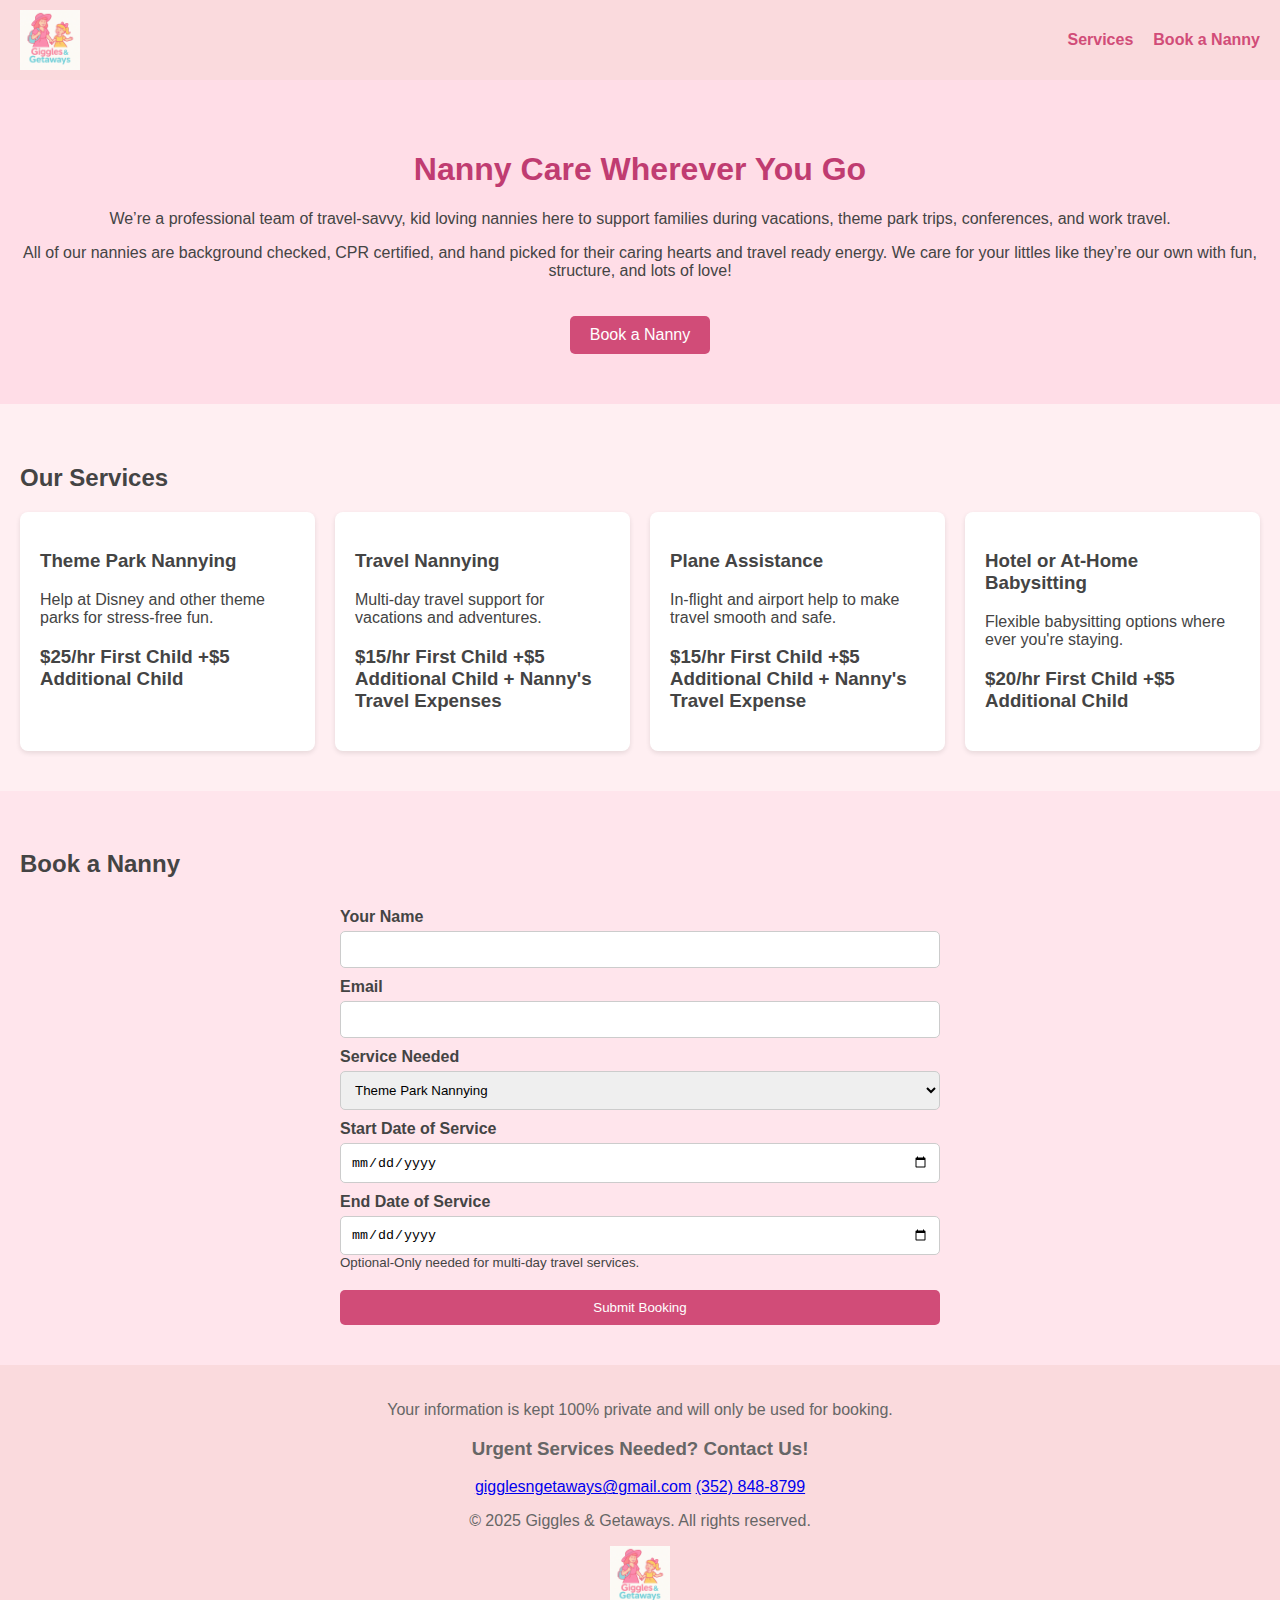
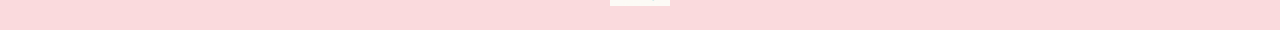
<file: index.html>
<!-- index.html -->
<!DOCTYPE html>
<html lang="en">
<head>
  <meta charset="UTF-8" />
  <meta name="viewport" content="width=device-width, initial-scale=1.0"/>
  <title>Giggles & Getaways</title>
  <link rel="stylesheet" href="styles.css" />
</head>
<body>
  <header class="site-header">
    <img src="logo.jpeg" alt="Giggles & Getaways Logo" class="logo" />
    <nav>
      <ul>
        <li><a href="#services">Services</a></li>
        <li><a href="#booking">Book a Nanny</a></li>
      </ul>
    </nav>
  </header>

  <section class="hero">
    <h1>Nanny Care Wherever You Go</h1>
    <p>We’re a professional team of travel-savvy, kid loving nannies here to support families during vacations, theme park trips, conferences, and work travel.</p>
    <p>All of our nannies are background checked, CPR certified, and hand picked for their caring hearts and travel ready energy. We care for your littles like they’re our own with fun, structure, and lots of love!</p>
    <a href="#booking" class="btn">Book a Nanny</a>
  </section>

  <section id="services" class="services">
    <h2>Our Services</h2>
    <div class="service-grid">
      <div class="service">
        <h3>Theme Park Nannying</h3>
        <p>Help at Disney and other theme parks for stress-free fun.</p>
        <h3>$25/hr First Child +$5 Additional Child</h3>
      </div>
      <div class="service">
        <h3>Travel Nannying</h3>
        <p>Multi-day travel support for vacations and adventures.</p>
        <h3>$15/hr First Child +$5 Additional Child + Nanny's Travel Expenses</h3>
      </div>
      <div class="service">
        <h3>Plane Assistance</h3>
        <p>In-flight and airport help to make travel smooth and safe.</p>
        <h3>$15/hr First Child +$5 Additional Child + Nanny's Travel Expense</h3>
      </div>
      <div class="service">
        <h3>Hotel or At-Home Babysitting</h3>
        <p>Flexible babysitting options where ever you're staying.</p>
        <h3>$20/hr First Child +$5 Additional Child</h3>
      </div>
    </div>
  </section>

  <section id="booking" class="booking">
    <h2>Book a Nanny</h2>
    <form action="https://formspree.io/f/manjlnqd" method="POST">
      <label for="name">Your Name</label>
      <input type="text" id="name" name="name" required />

      <label for="email">Email</label>
      <input type="email" id="email" name="email" required />

      <label for="service">Service Needed</label>
      <select id="service" name="service" required>
        <option value="theme_park">Theme Park Nannying</option>
        <option value="travel">Travel Nannying</option>
        <option value="plane">Plane Assistance</option>
        <option value="hotel">Hotel or At-Home Babysitting</option>
      </select>

      <label for="date">Start Date of Service</label>
      <input type="date" id="date" name="date" required />
      
      </select>
      
      <label for="date">End Date of Service</label>
      <input type="date" id="date" name="date"/>
      <small>Optional-Only needed for multi-day travel services.</small>

      <form id="booking-form" action="https://formspree.io/f/manjlnqd" method="POST">

      <button type="submit" id="submit-btn">Submit Booking</button>
      <p id="form-message" style="display: none; color: #d14c78; margin-top: 10px;">Gathering all the toys...</p>
      </form>
      
  </section>

  <footer>
    <p>Your information is kept 100% private and will only be used for booking.</p>
    <h3>Urgent Services Needed? Contact Us!</h3>
    <a href="mailto:gigglesngetaways@gmail.com">gigglesngetaways@gmail.com</a>
    <a href="tel:+13528488799">(352) 848-8799</a>
    
    <p>&copy; 2025 Giggles & Getaways. All rights reserved.</p>
    <img src="logo.jpeg" alt="Giggles & Getaways Logo" class="logo" />
  </footer>
  
  <script>
  const form = document.getElementById('booking-form');
  const button = document.getElementById('submit-btn');
  const message = document.getElementById('form-message');

  form.addEventListener('submit', function () {
    button.disabled = true;
    button.style.opacity = '0.5';
    message.style.display = 'block';
  });
</script>
  
</body>
</html>
</file>
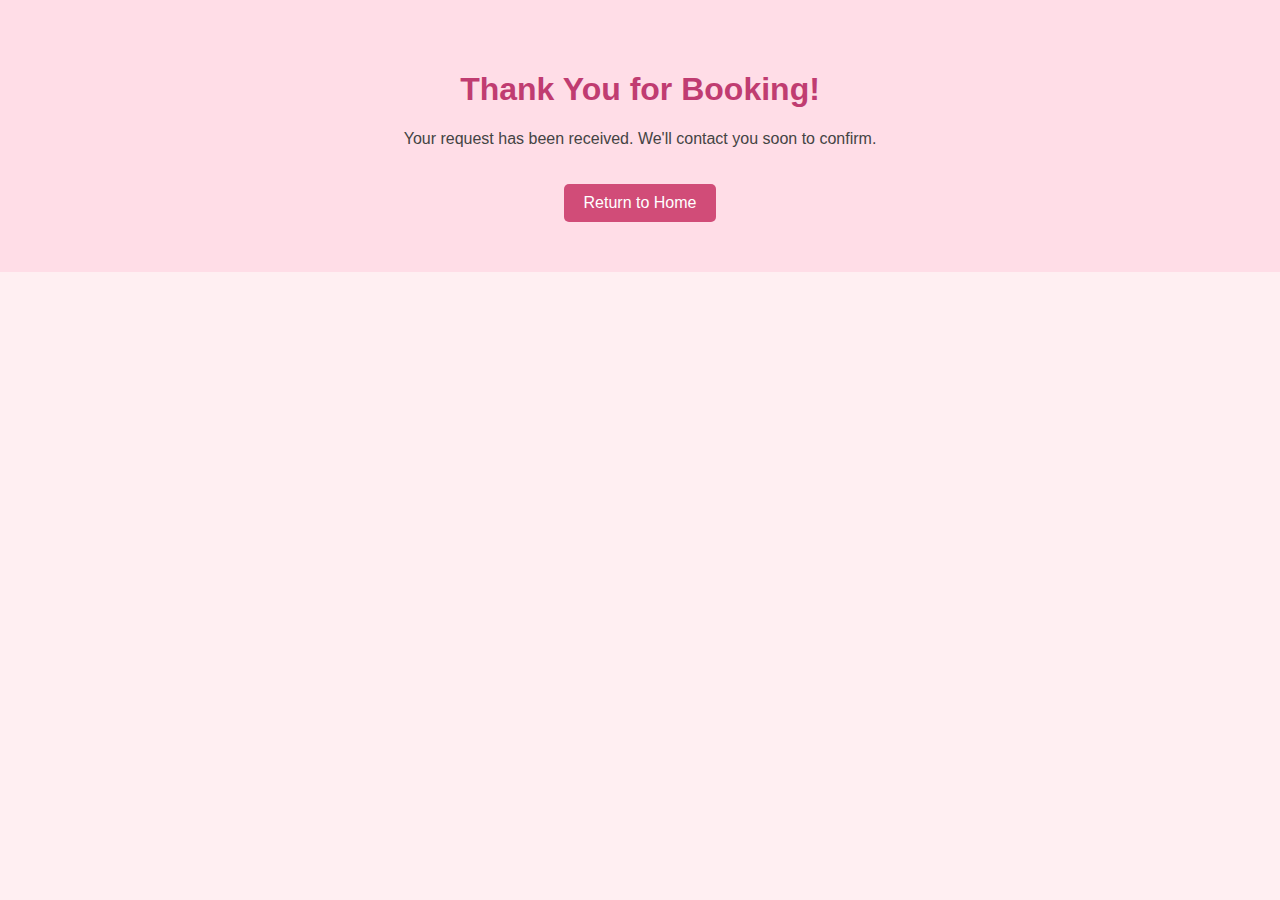
<file: thank-you.html>
<!-- thank-you.html -->
<!DOCTYPE html>
<html lang="en">
<head>
  <meta charset="UTF-8" />
  <meta name="viewport" content="width=device-width, initial-scale=1.0"/>
  <title>Thank You</title>
  <link rel="stylesheet" href="styles.css" />
</head>
<body>
  <section class="hero">
    <h1>Thank You for Booking!</h1>
    <p>Your request has been received. We'll contact you soon to confirm.</p>
    <a href="index.html" class="btn">Return to Home</a>
  </section>
</body>
</html>
</file>
<file: styles.css>
body {
    font-family: 'Poppins', sans-serif;
    margin: 0;
    padding: 0;
    background-color: #FFEFF2;
    color: #444;
}

.site-header {
    background-color: #FADADD;
    display: flex;
    align-items: center;
    justify-content: space-between;
    padding: 10px 20px;
}

.logo {
    height: 60px;
}

nav ul {
    list-style: none;
    display: flex;
    gap: 20px;
}

nav a {
    text-decoration: none;
    color: #d14c78;
    font-weight: bold;
}

.hero {
    text-align: center;
    padding: 50px 20px;
    background-color: #FFDDE7;
}

.hero h1 {
    color: #c03c71;
}

.btn {
    background-color: #d14c78;
    color: white;
    padding: 10px 20px;
    text-decoration: none;
    border-radius: 5px;
    display: inline-block;
    margin-top: 20px;
}

.services {
    padding: 40px 20px;
}

.service-grid {
    display: grid;
    grid-template-columns: repeat(auto-fit, minmax(250px, 1fr));
    gap: 20px;
}

.service {
    background-color: white;
    padding: 20px;
    border-radius: 8px;
    box-shadow: 0 2px 5px rgba(0,0,0,0.1);
}

.booking {
    background-color: #FFE5EC;
    padding: 40px 20px;
}

.booking form {
    max-width: 600px;
    margin: auto;
    display: flex;
    flex-direction: column;
}

.booking label {
    margin-top: 10px;
    font-weight: bold;
}

.booking input, .booking select, .booking button {
    margin-top: 5px;
    padding: 10px;
    border-radius: 5px;
    border: 1px solid #ccc;
}

.booking button {
    background-color: #d14c78;
    color: white;
    border: none;
    margin-top: 20px;
    cursor: pointer;
}

footer {
    text-align: center;
    padding: 20px;
    background-color: #FADADD;
    color: #666;
}
</file>
